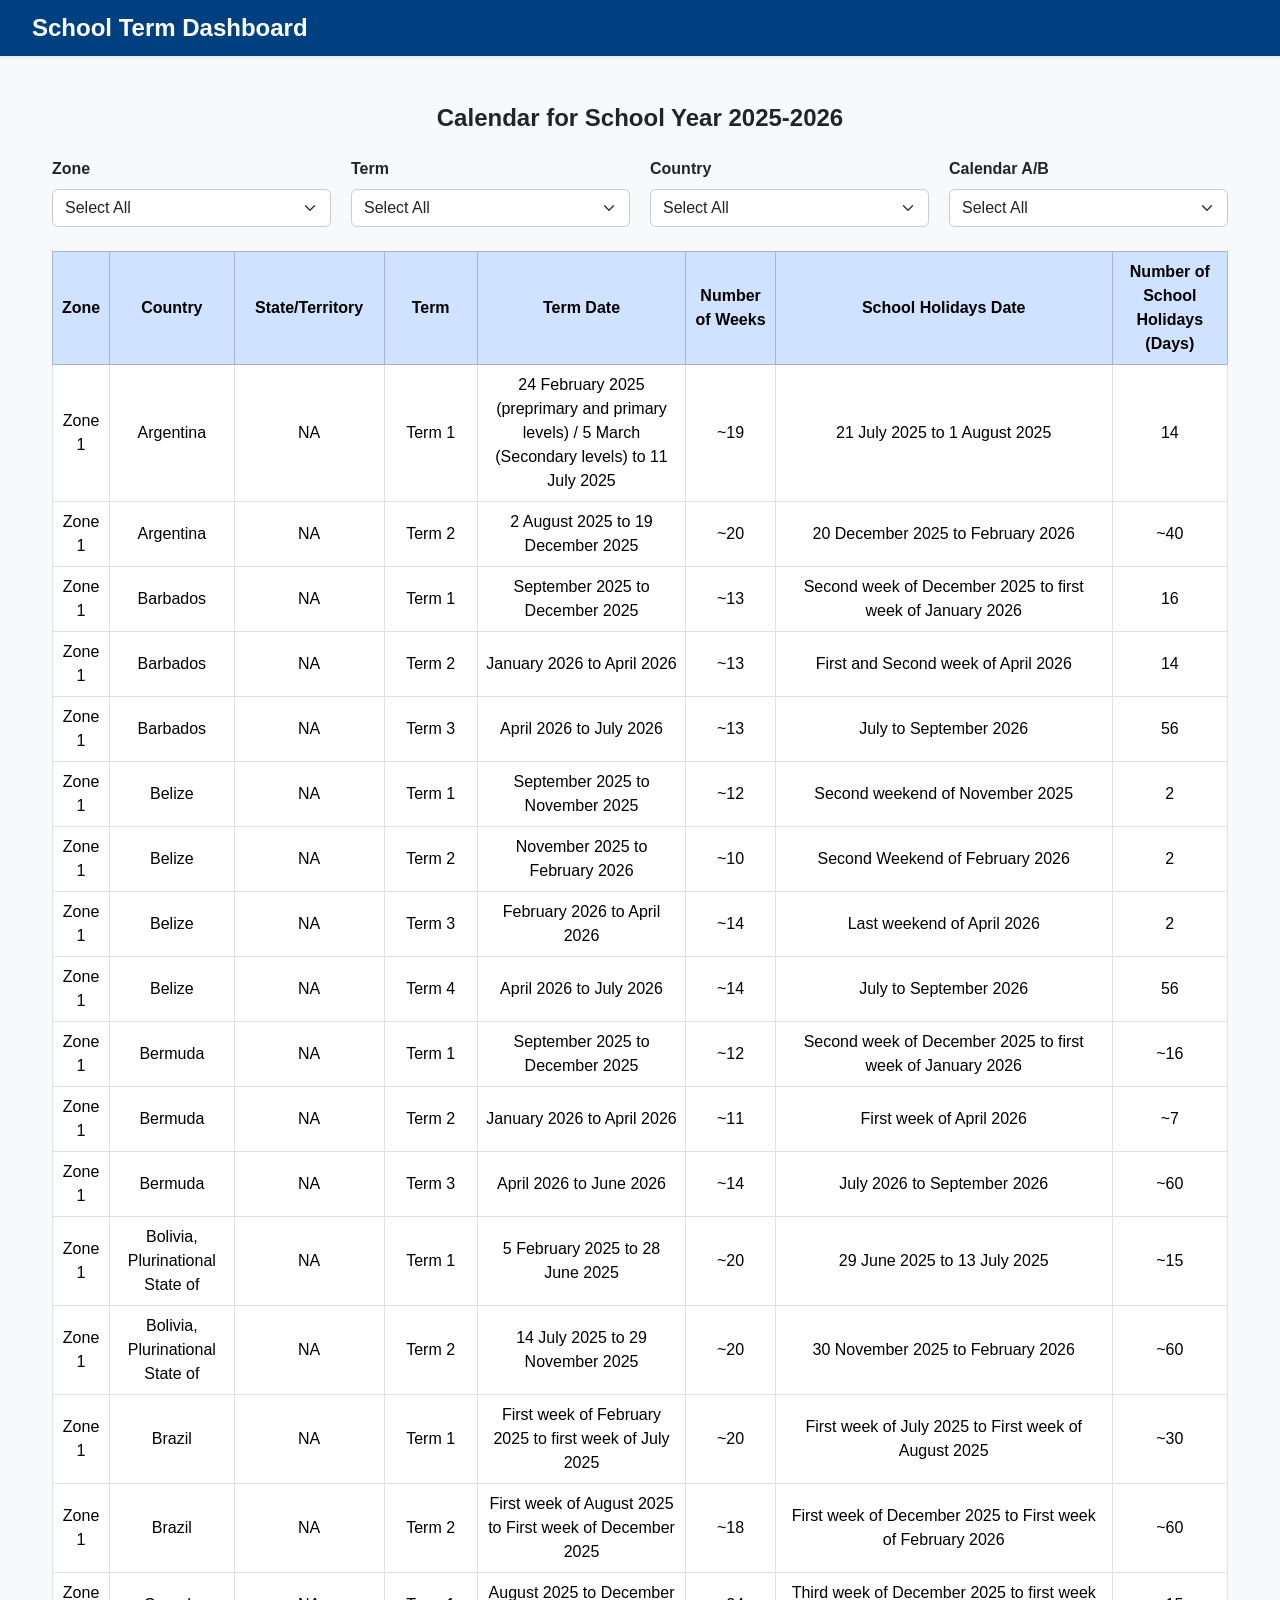
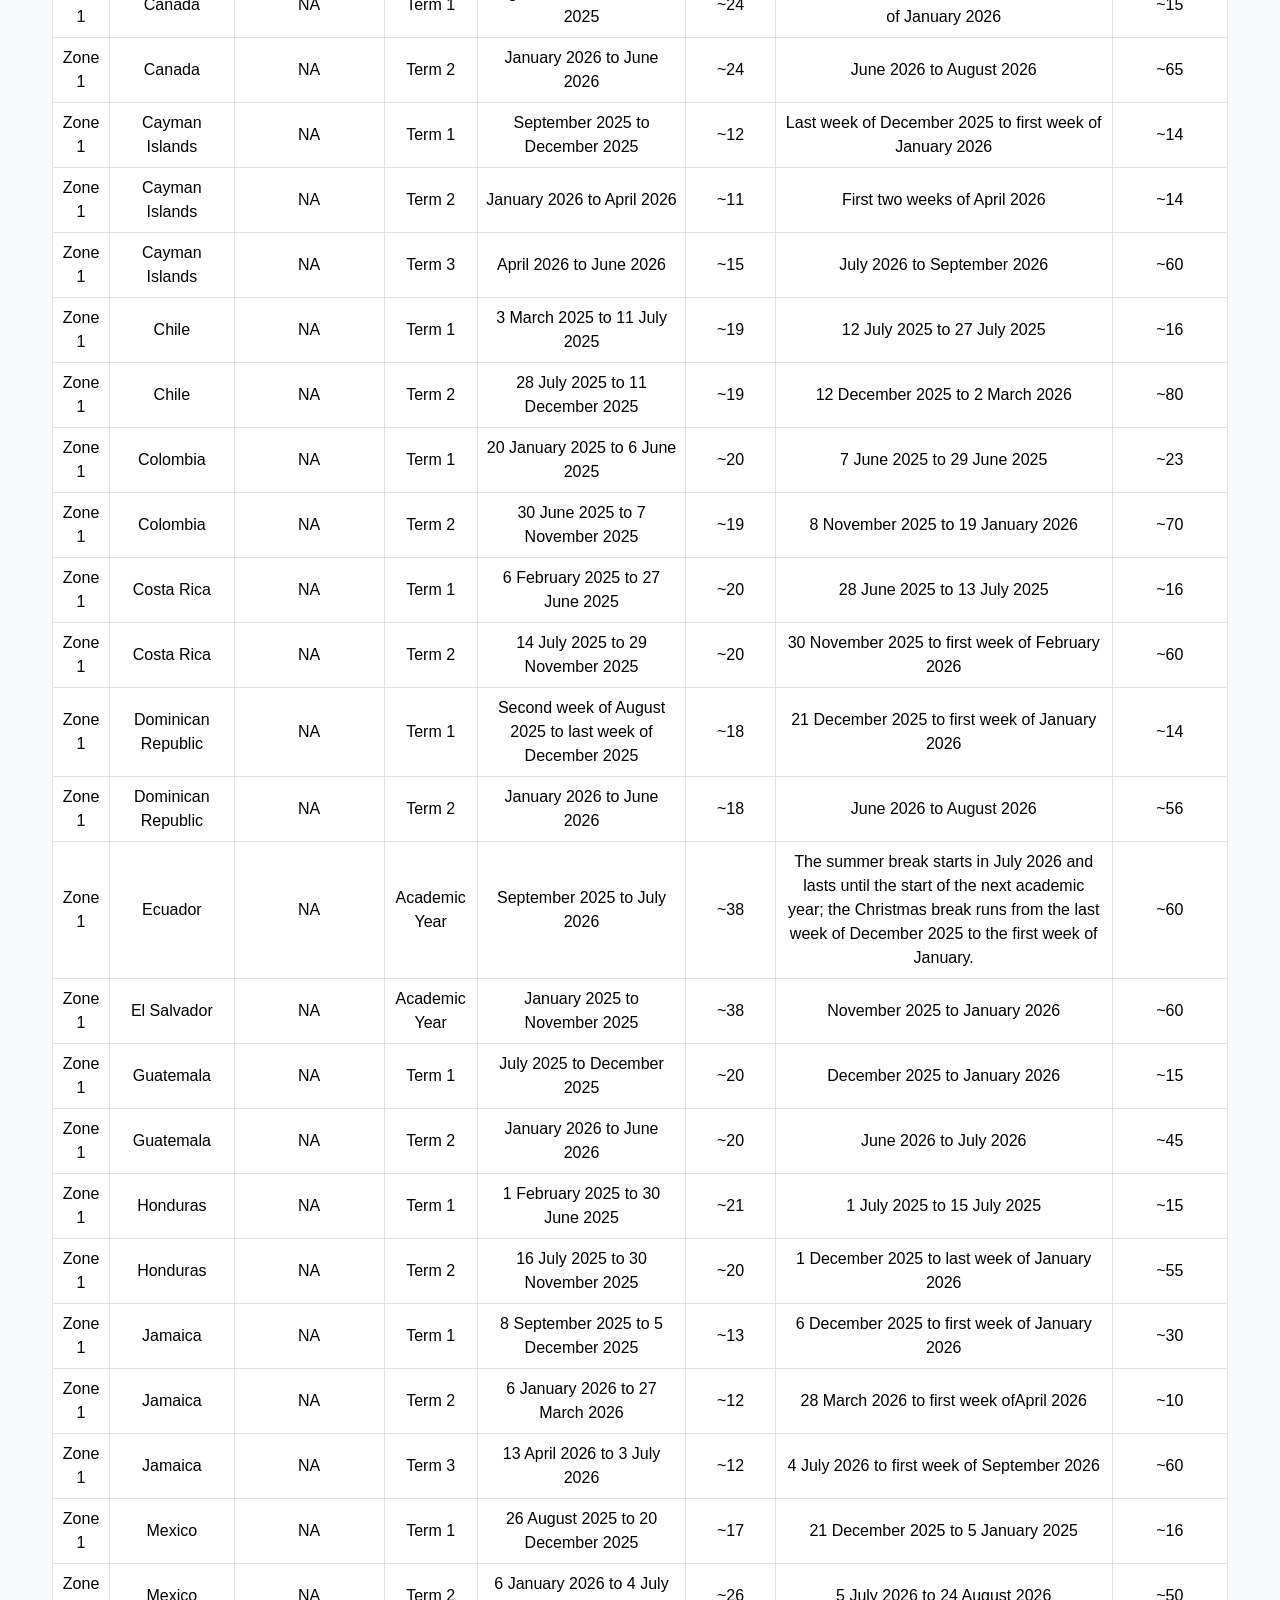
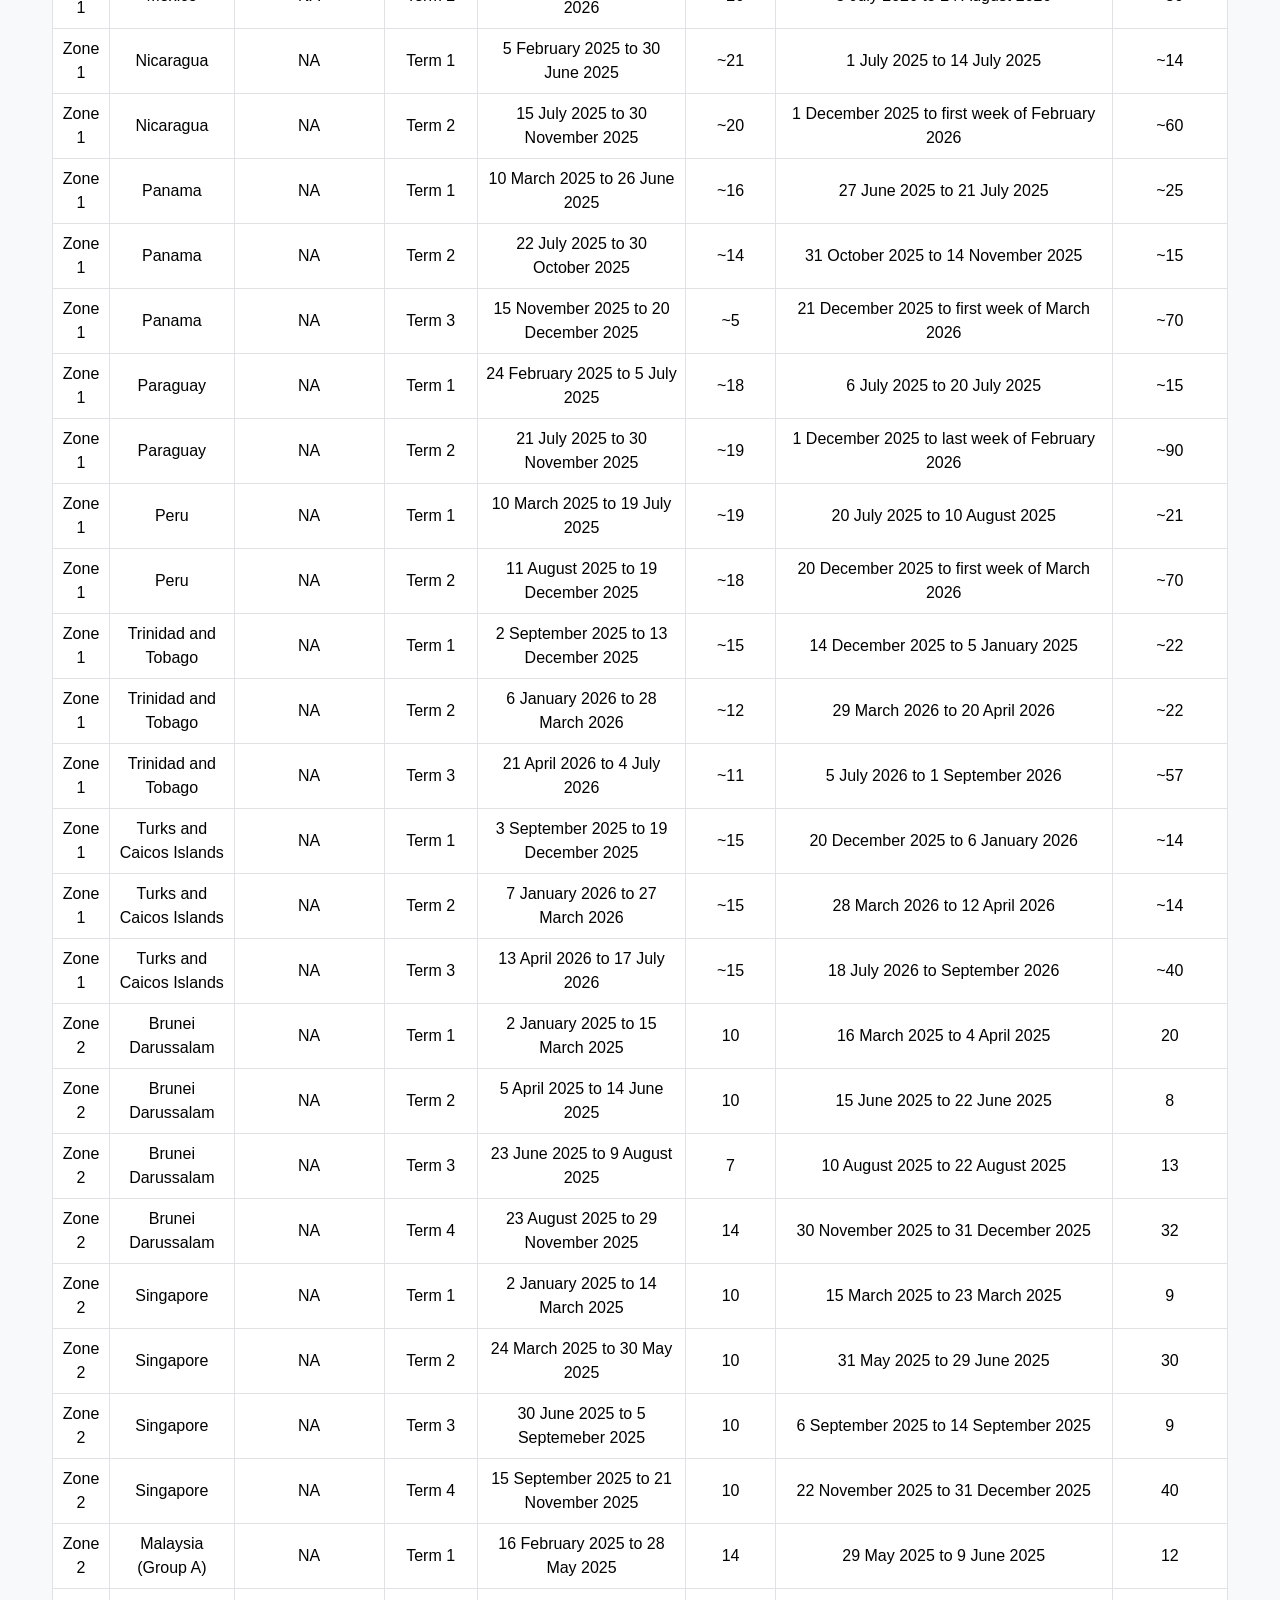
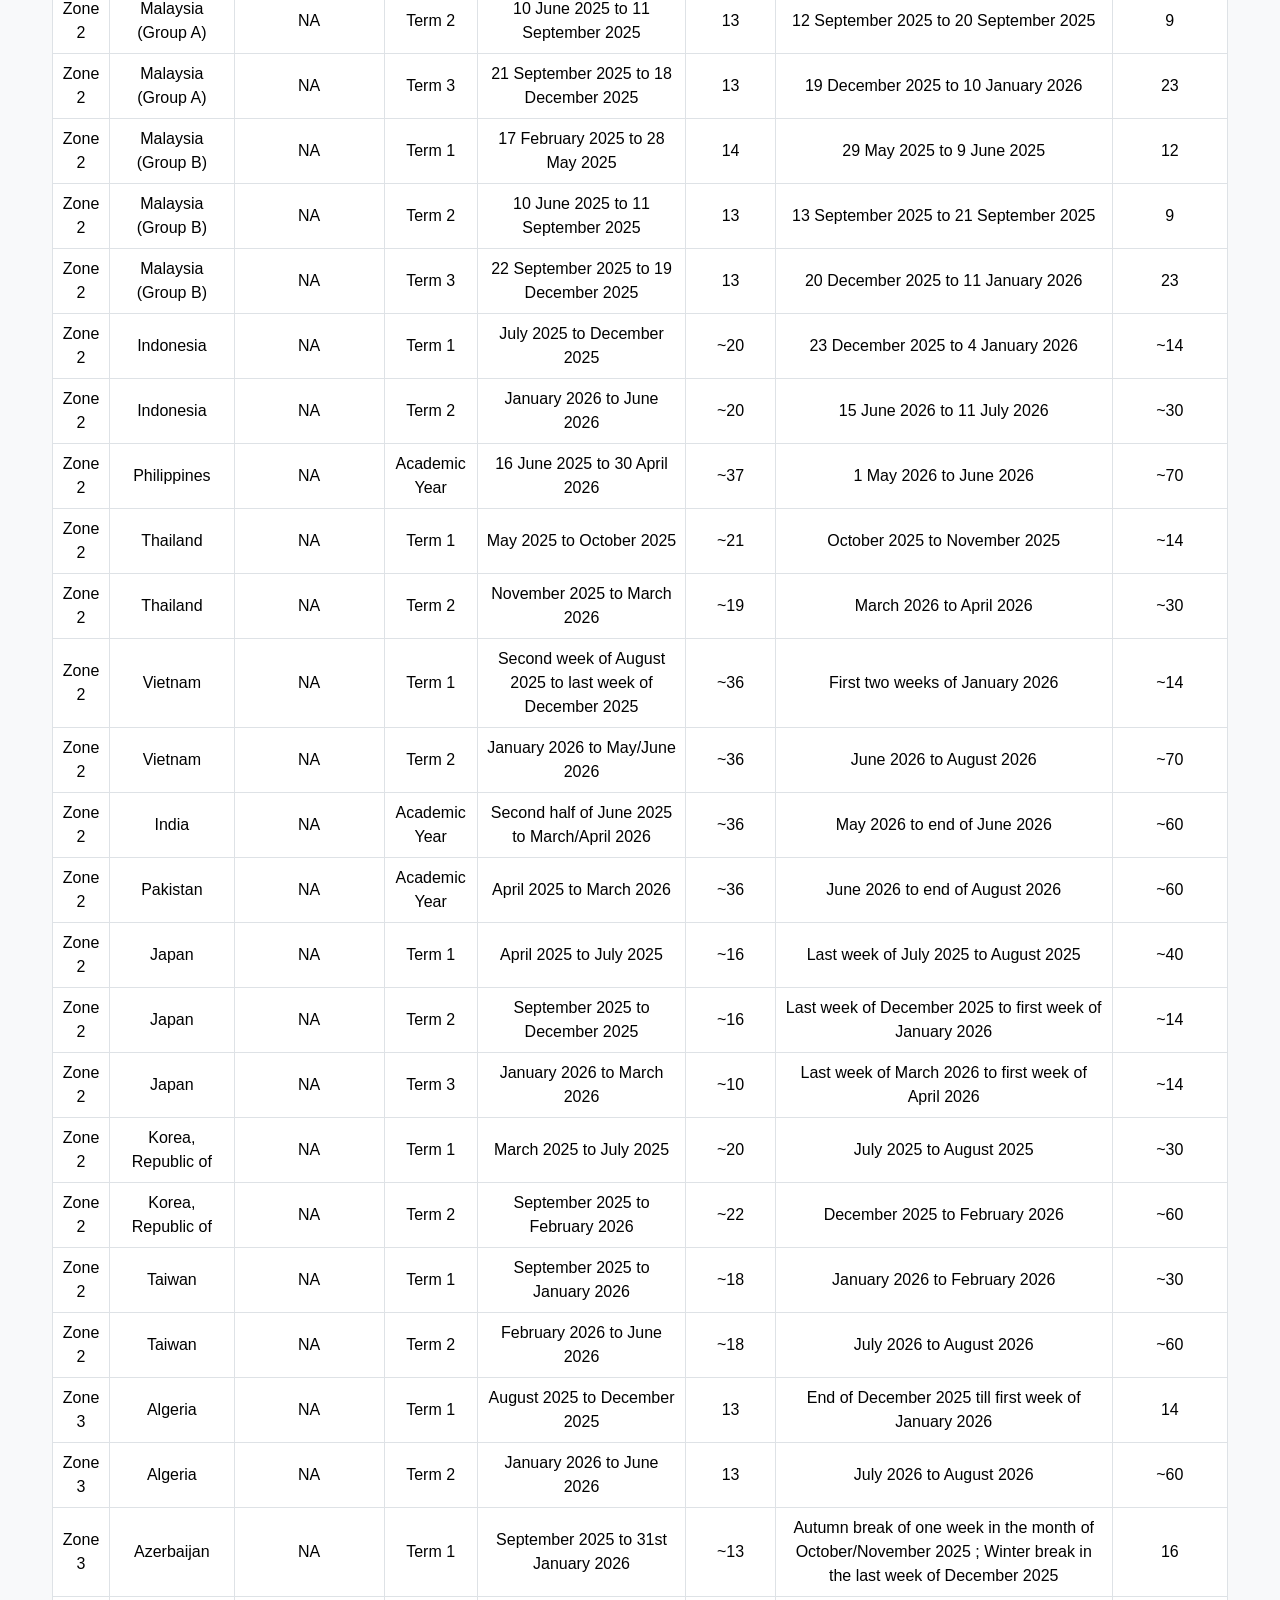
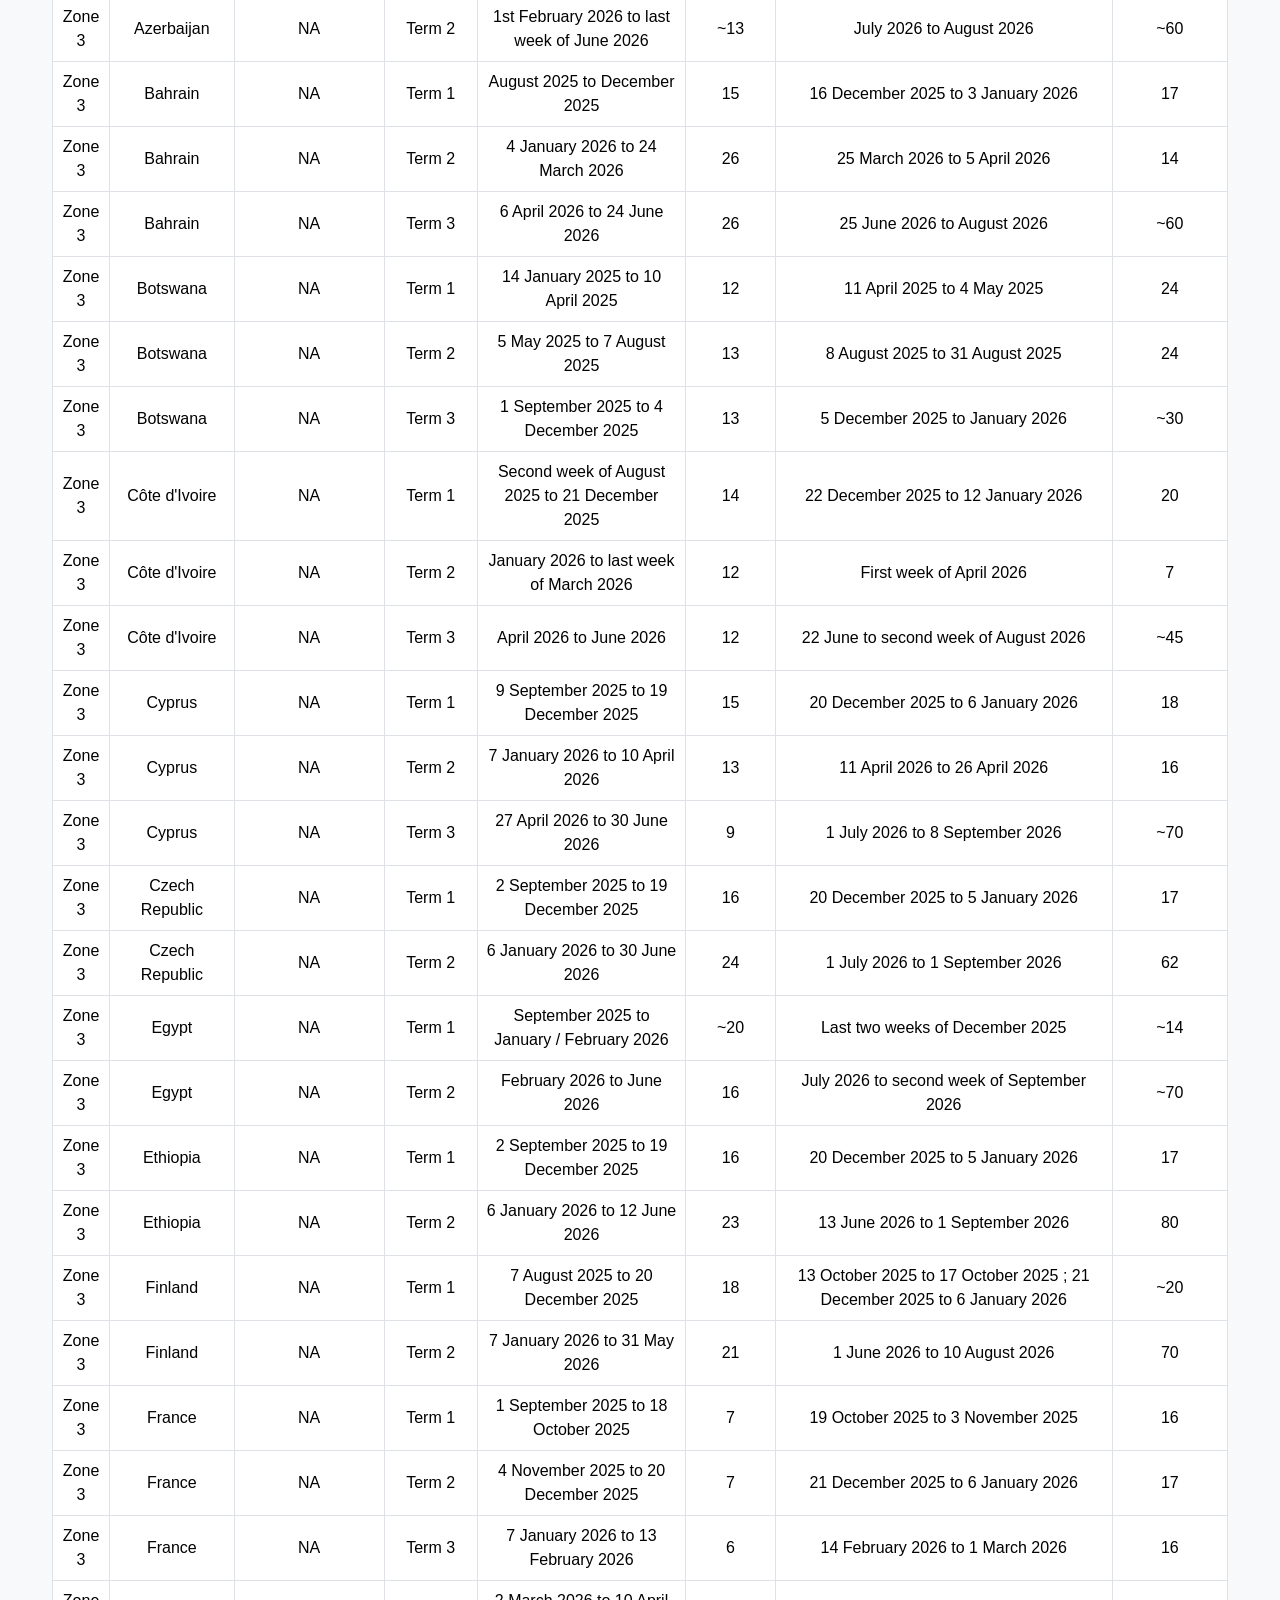
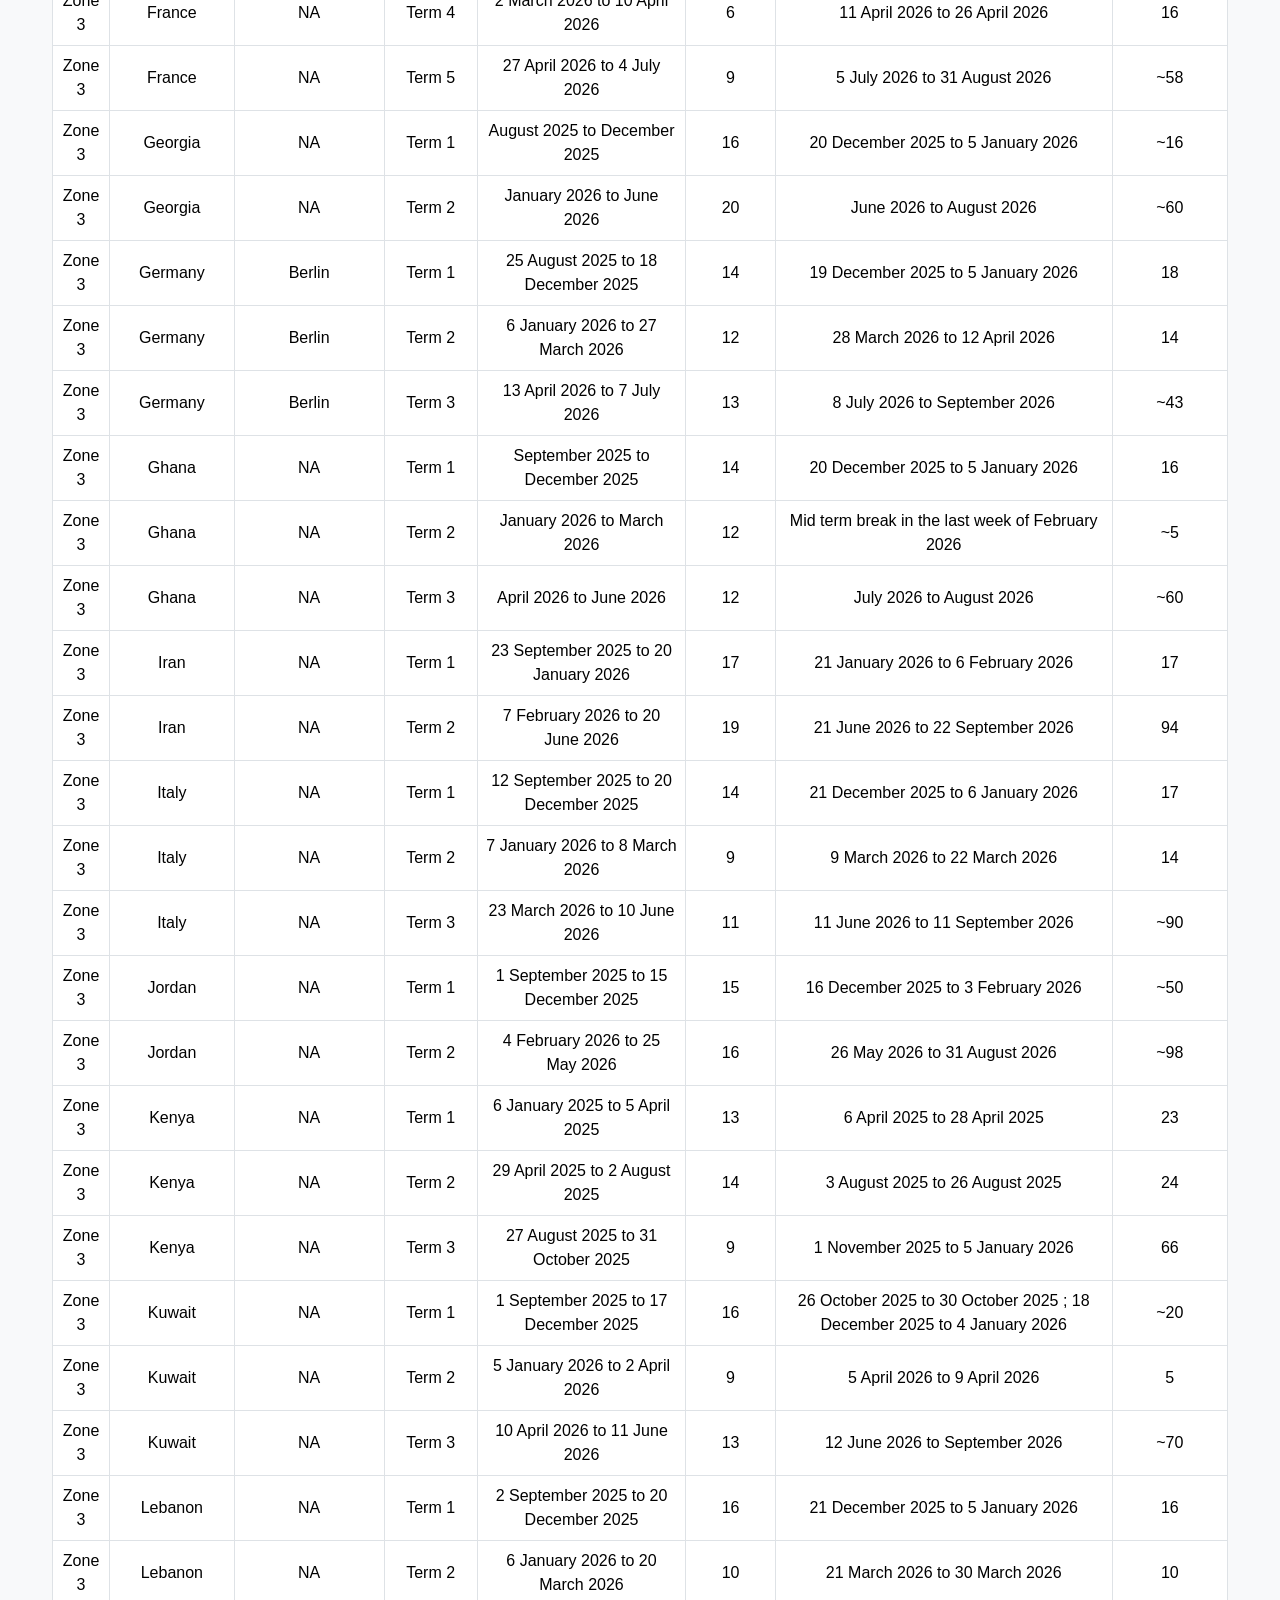
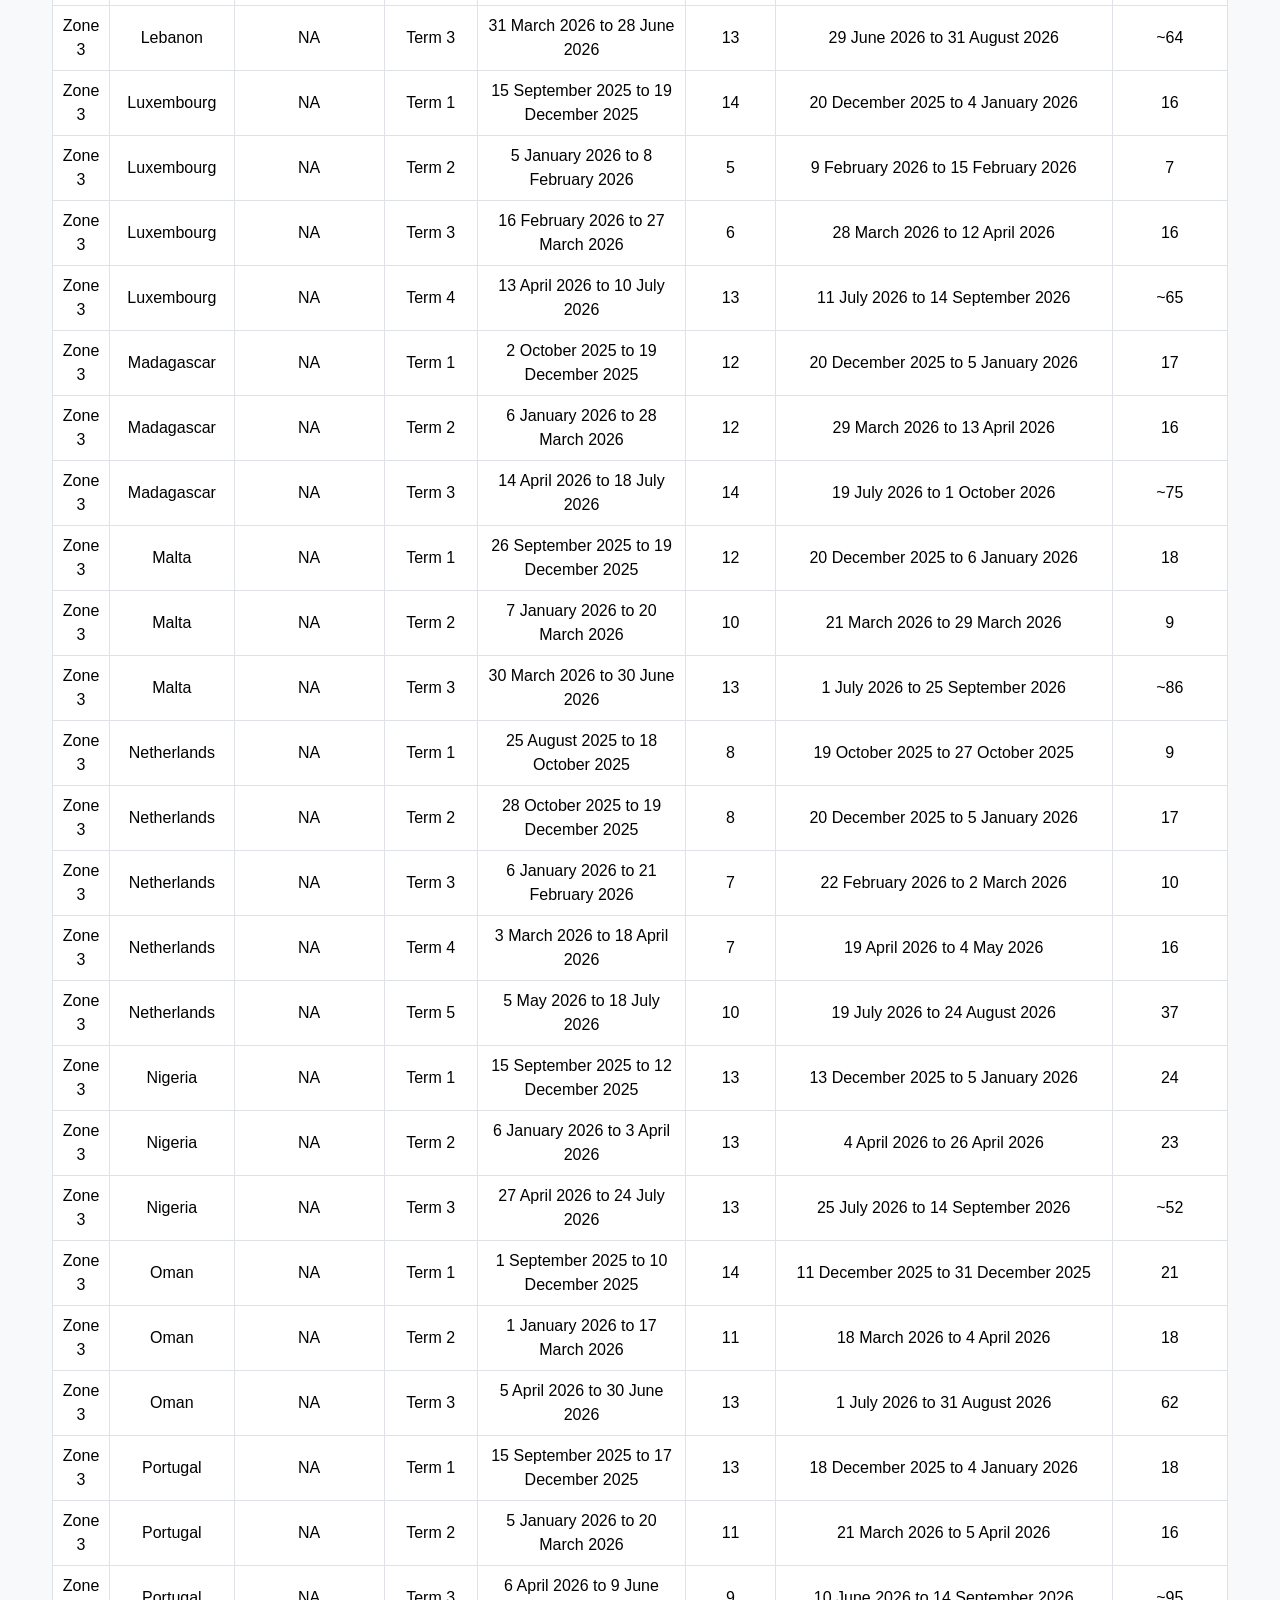
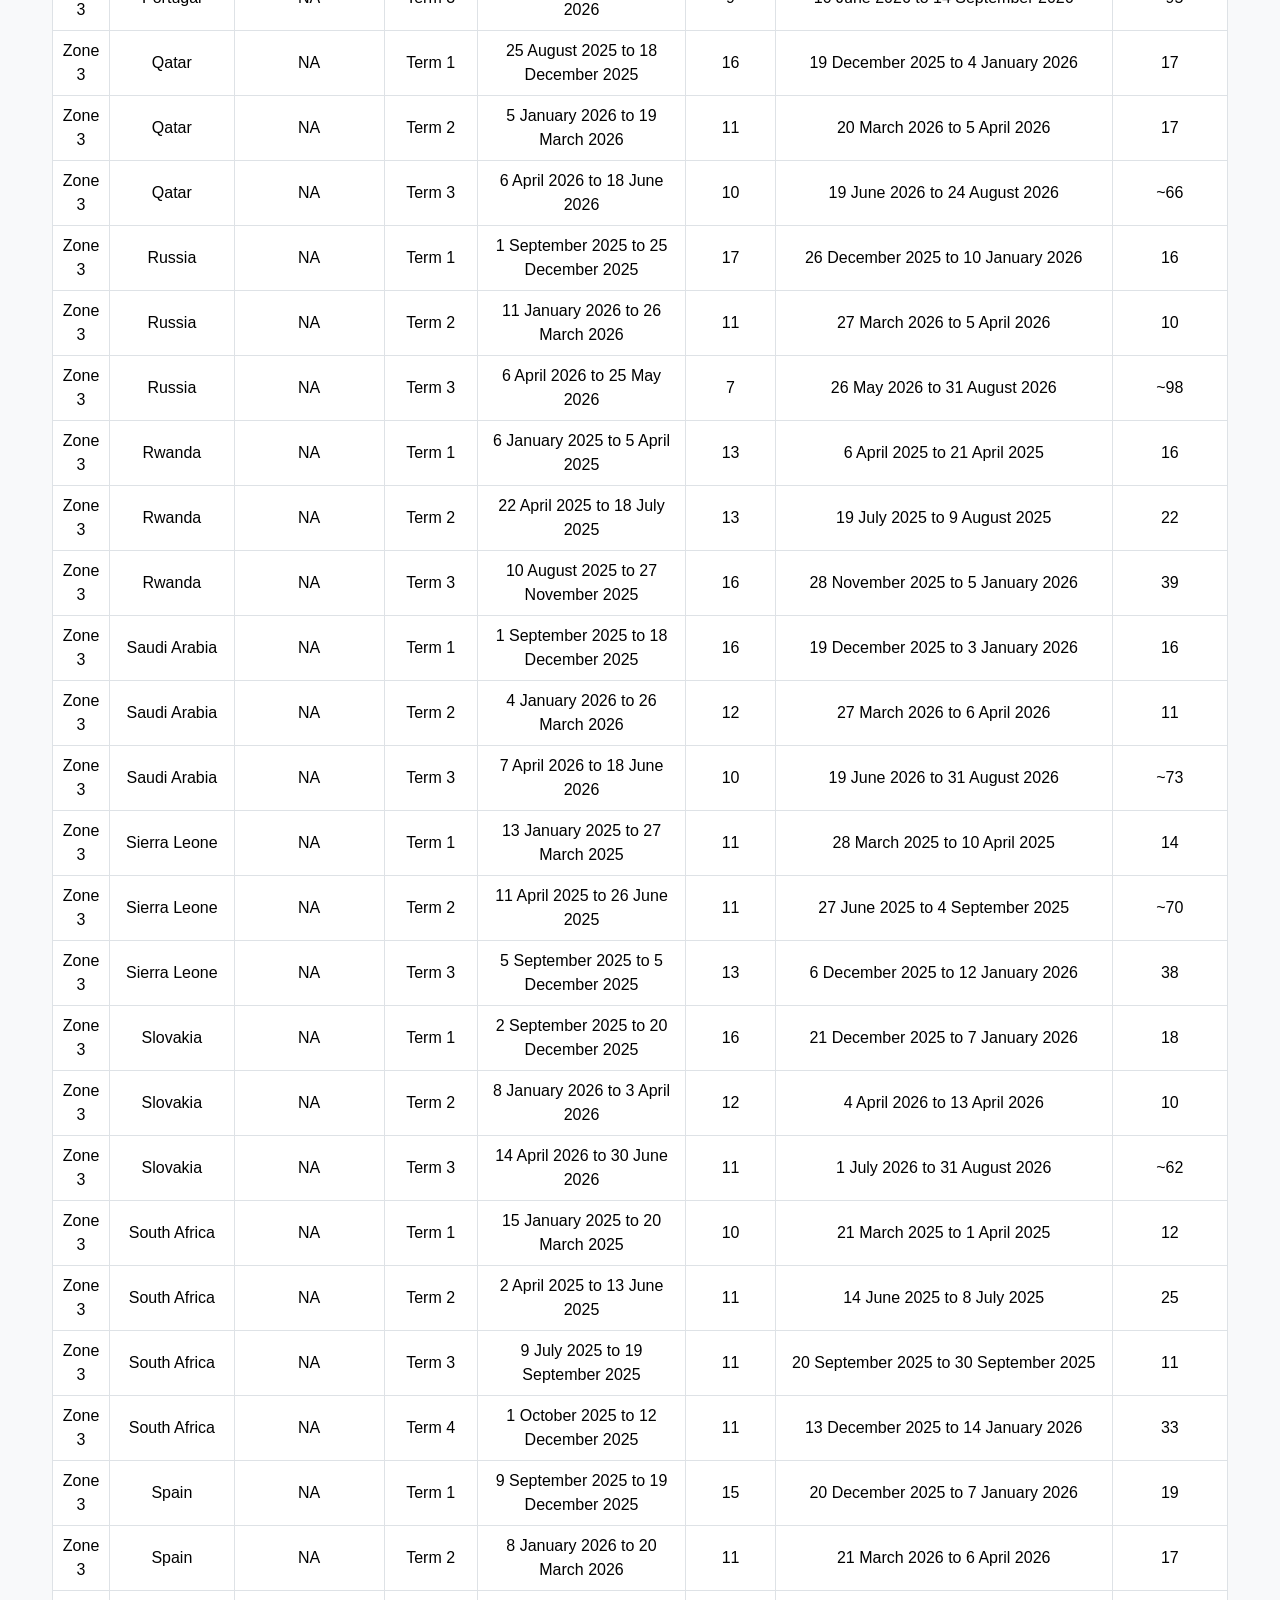
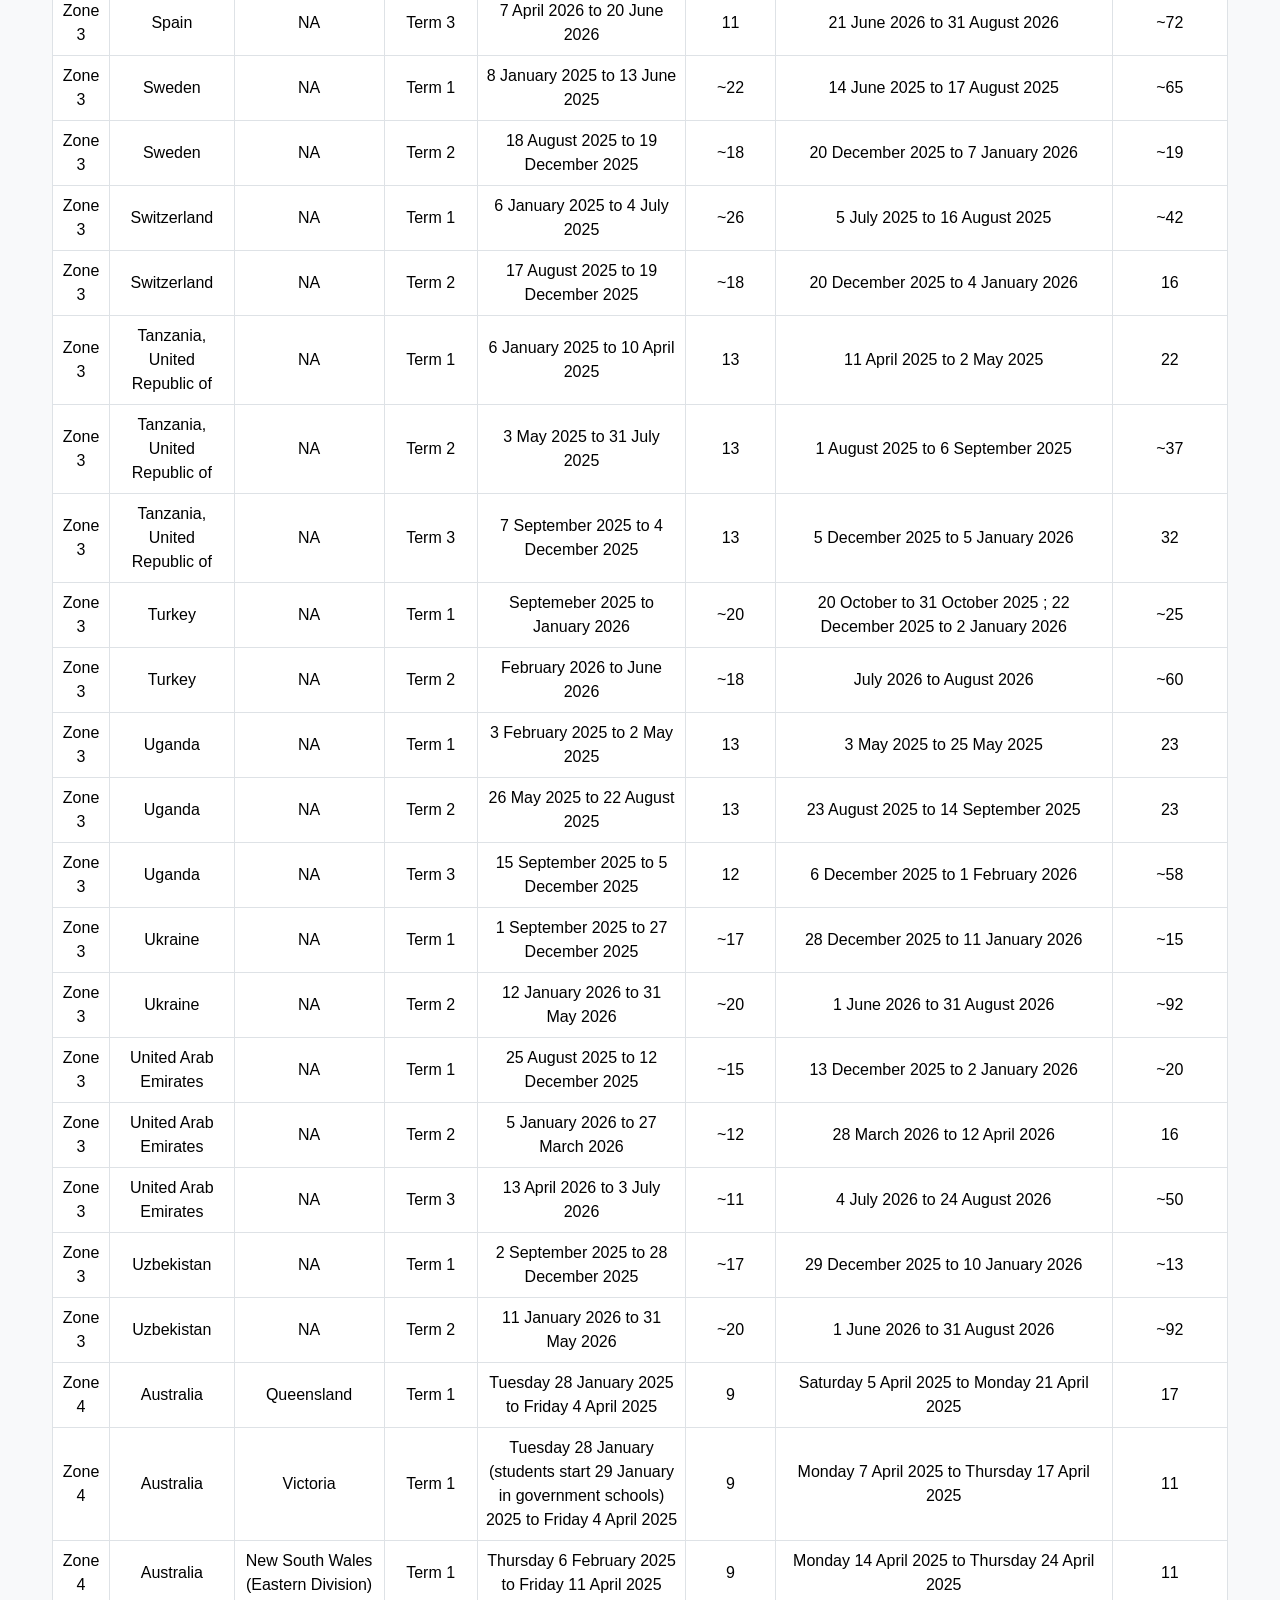
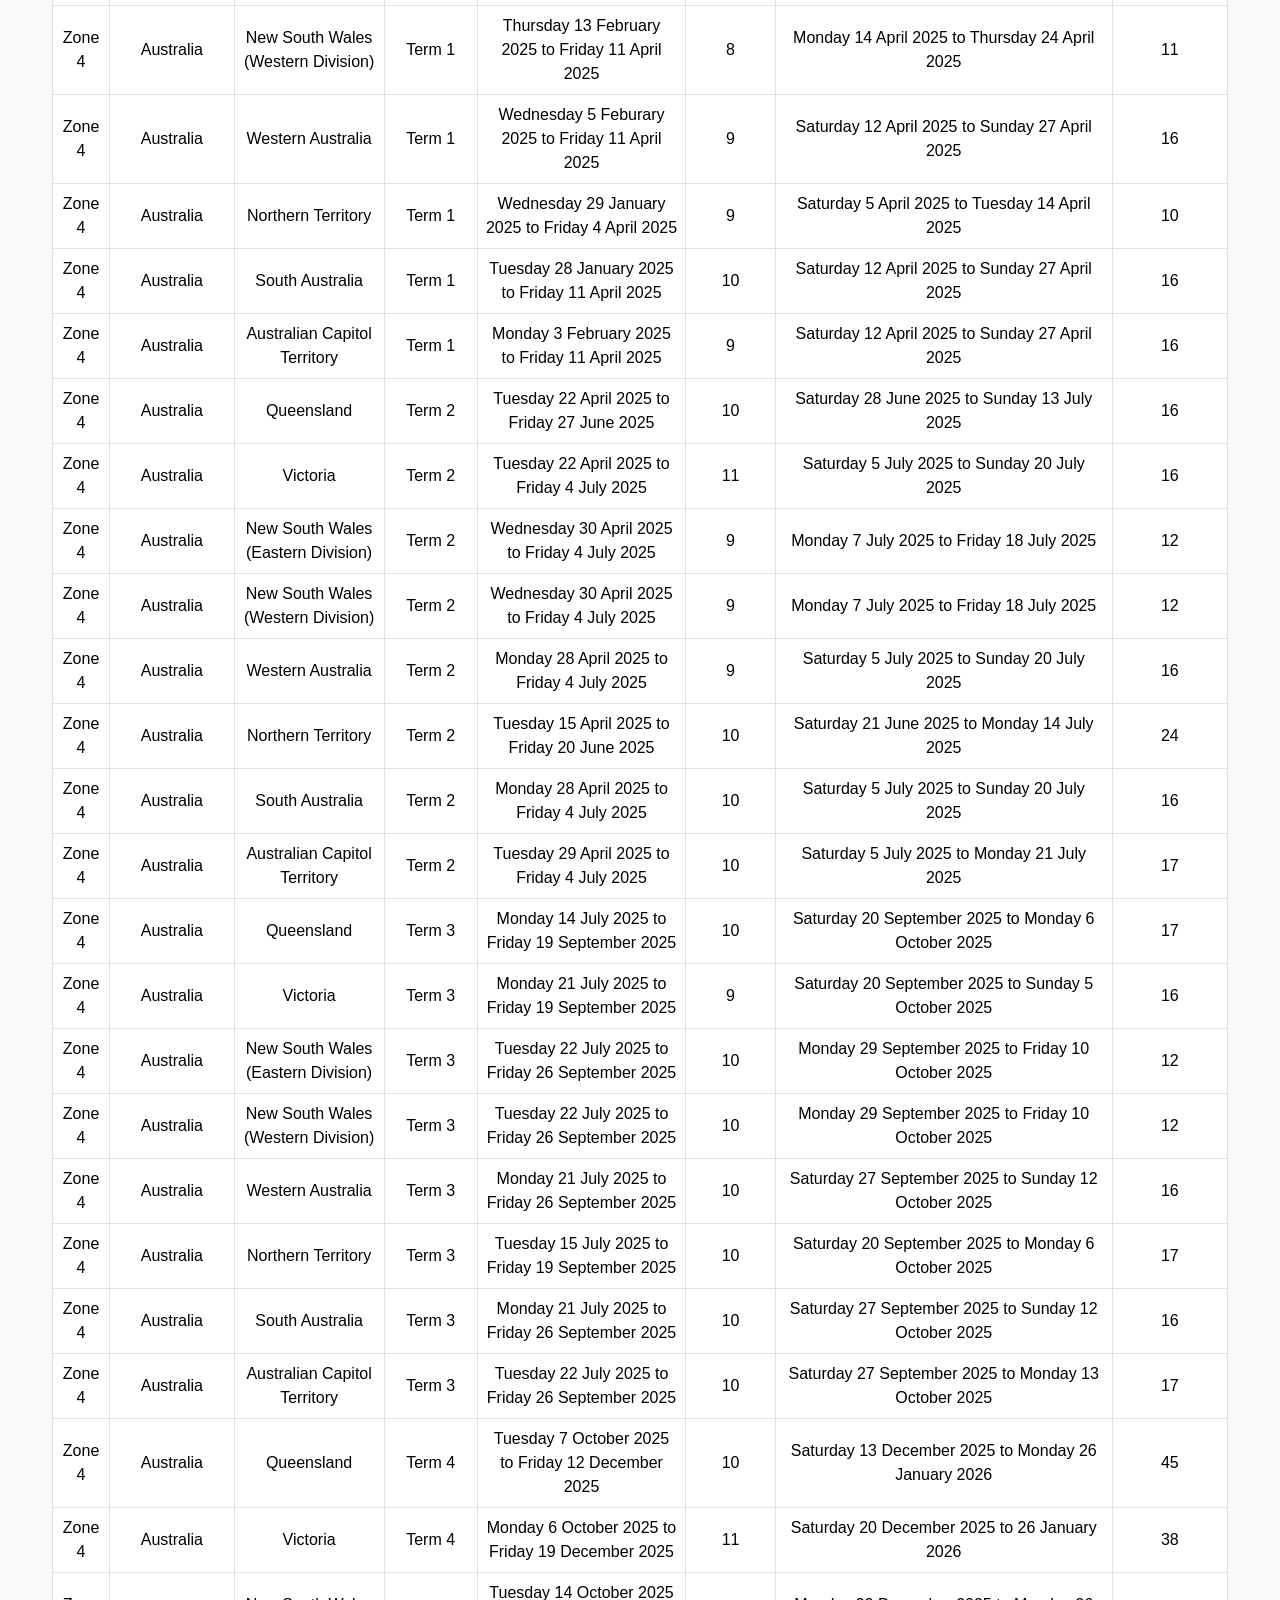
<file: index.html>
<!DOCTYPE html>
<html lang="en">
<head>
  <meta charset="UTF-8" />
  <title>Scholastic | School Term Dashboard</title>
  <meta name="viewport" content="width=device-width, initial-scale=1.0" />
  <link href="https://cdn.jsdelivr.net/npm/bootstrap@5.3.0-alpha1/dist/css/bootstrap.min.css" rel="stylesheet">
  <link rel="stylesheet" href="css/styles.css" />
</head>
<body>

  <nav class="navbar navbar-expand-lg navbar-dark bg-primary shadow-sm fixed-top">
    <div class="container-fluid">
      <span class="fw-bold">School Term Dashboard</span>
    </div>
  </nav>

  <main class="container dashboard-content">
    
    <!-- New label for the calendar year -->
    <div class="text-center my-4">
      <h4 class="fw-bold">Calendar for School Year 2025-2026</h4>
    </div>

    <div class="filters mb-4">
      <div>
        <label for="zoneFilter" class="form-label">Zone</label>
        <select id="zoneFilter" class="form-select">
          <option value="">All Zones</option>
        </select>
      </div>
      <div>
        <label for="termFilter" class="form-label">Term</label>
        <select id="termFilter" class="form-select">
          <option value="">All Terms</option>
        </select>
      </div>
      <div>
        <label for="countryFilter" class="form-label">Country</label>
        <select id="countryFilter" class="form-select">
          <option value="">All Countries</option>
        </select>
      </div>
      <div>
        <label for="calendarFilter" class="form-label">Calendar A/B</label>
        <select id="calendarFilter" class="form-select">
          <option value="">All Calendar types</option>
        </select>
      </div>
    </div>
    
    

    <div class="table-responsive">
      <table class="table table-hover table-bordered text-center">
        <thead class="table-primary">
          <tr>
            <th>Zone</th>
            <th>Country</th>
            <th>State/Territory</th>
            <th>Term</th>
            <th>Term Date</th>
            <th>Number of Weeks</th>
            <th>School Holidays Date</th>
            <th>Number of School Holidays (Days)</th>
          </tr>
        </thead>
        <tbody id="dataTable"></tbody>
      </table>
    </div>
  </main>

  <script src="js/script.js"></script>
  <script src="https://cdn.jsdelivr.net/npm/bootstrap@5.3.0-alpha1/dist/js/bootstrap.bundle.min.js"></script>
</body>
</html>
</file>
<file: css/styles.css>
body {
      background-color: #f8f9fa;
      padding-top: 80px;
      font-family: 'Segoe UI', Tahoma, Geneva, Verdana, sans-serif;
    }
  
  /* Navbar styling */
  .navbar {
    background-color: #004080 !important;  /* Dark blue background */
    box-shadow: 0 4px 8px rgba(0, 0, 0, 0.1);  /* Soft shadow for depth */
    padding: 10px 20px;  /* Padding for a spacious look */
  }

  .navbar .container-fluid {
    display: flex;
    justify-content: space-between;  /* Space between elements */
    align-items: center;  /* Center content vertically */
  }

  .navbar .fw-bold {
    color: #ffffff;  /* White color for the title */
    font-size: 24px;  /* Larger font size for better visibility */
  }

  .navbar .navbar-toggler {
    border-color: #ffffff;  /* White border for the toggle button */
  }

  .navbar .navbar-toggler-icon {
    background-color: #ffffff;  /* White color for the hamburger icon */
  }

  .navbar-nav .nav-link {
    color: #ffffff !important;  /* White links */
    font-weight: 500;  /* Slightly lighter font weight */
    margin-left: 15px;  /* Space between links */
  }

  .navbar-nav .nav-link:hover {
    color: #cce5ff !important;  /* Light blue hover effect */
    transition: color 0.3s;
  }

  .dashboard-content {
    max-width: 1200px;
    margin: auto;
  }
  
  .table thead th {
    vertical-align: middle;
  }
  
  .table td, .table th {
    vertical-align: middle;
  }
  
  .filters select {
    background-color: #fff;
    border: 1px solid #ccc;
  }
  
  .filters .form-label {
    font-weight: 600;
  }

  .filters {
    display: flex;
    justify-content: space-between;
    gap: 20px;
    margin-bottom: 30px;
    flex-wrap: wrap;
    width: 100%;
  }
  
  .filters > div {
    flex: 1;
    min-width: 220px;
  }
</file>
